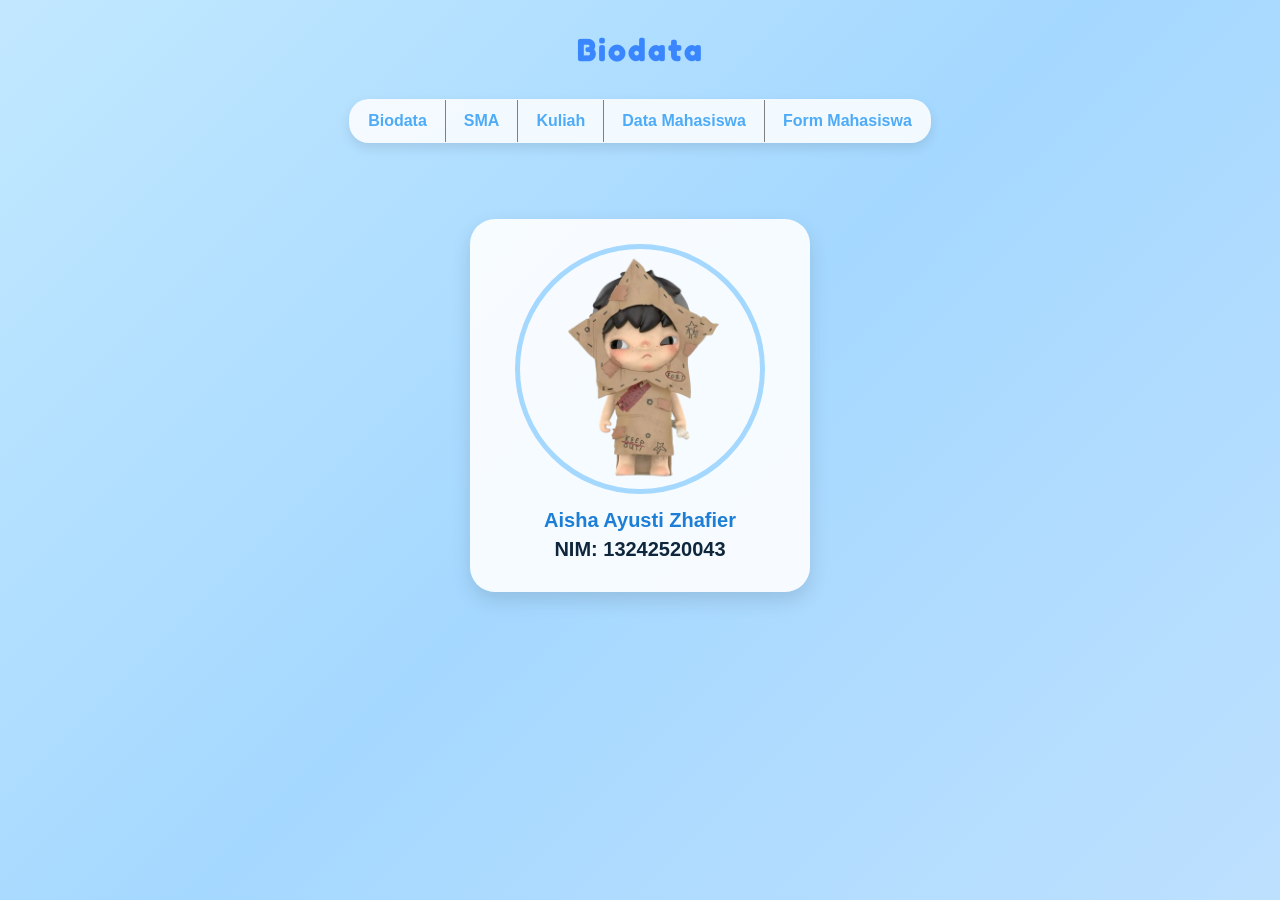
<file: index.html>
<html>
    <head>
        <title>
            WEB AAZ
        </title>
        <link rel="stylesheet" href="aset/css/style.css">
        <link href="https://fonts.googleapis.com/css2?family=Fredoka&display=swap" rel="stylesheet">
    </head>
    <body>
        <h1 align="center">
            Biodata
        </h1>
        <table border="1" align="center" cellspacing="0" cellpadding="10px">
            <tr>
                <td>
                    <a href="index.html" = >Biodata</a>
                </td>
                <td>
                    <a href="hlm2.aaz.html" = >SMA</a>
                </td>
                <td>
                    <a href="hlm3.aaz.html" = >Kuliah</a>
                </td>
                <td>
                    <a href="mahasiswa.html" = >Data Mahasiswa</a>
                </td>
                <td>
                    <a href="tambahdata.html" = >Form Mahasiswa</a>
                </td>
            </tr>
        </table>
        <br><br>
        <div class="box">
            <img src="aset/images/hirono2.png" width="250px">
            <p class="nama">Aisha Ayusti Zhafier</p>
            <p class="nim">NIM: 13242520043</p>
</div>
    </body>
</html>
</file>
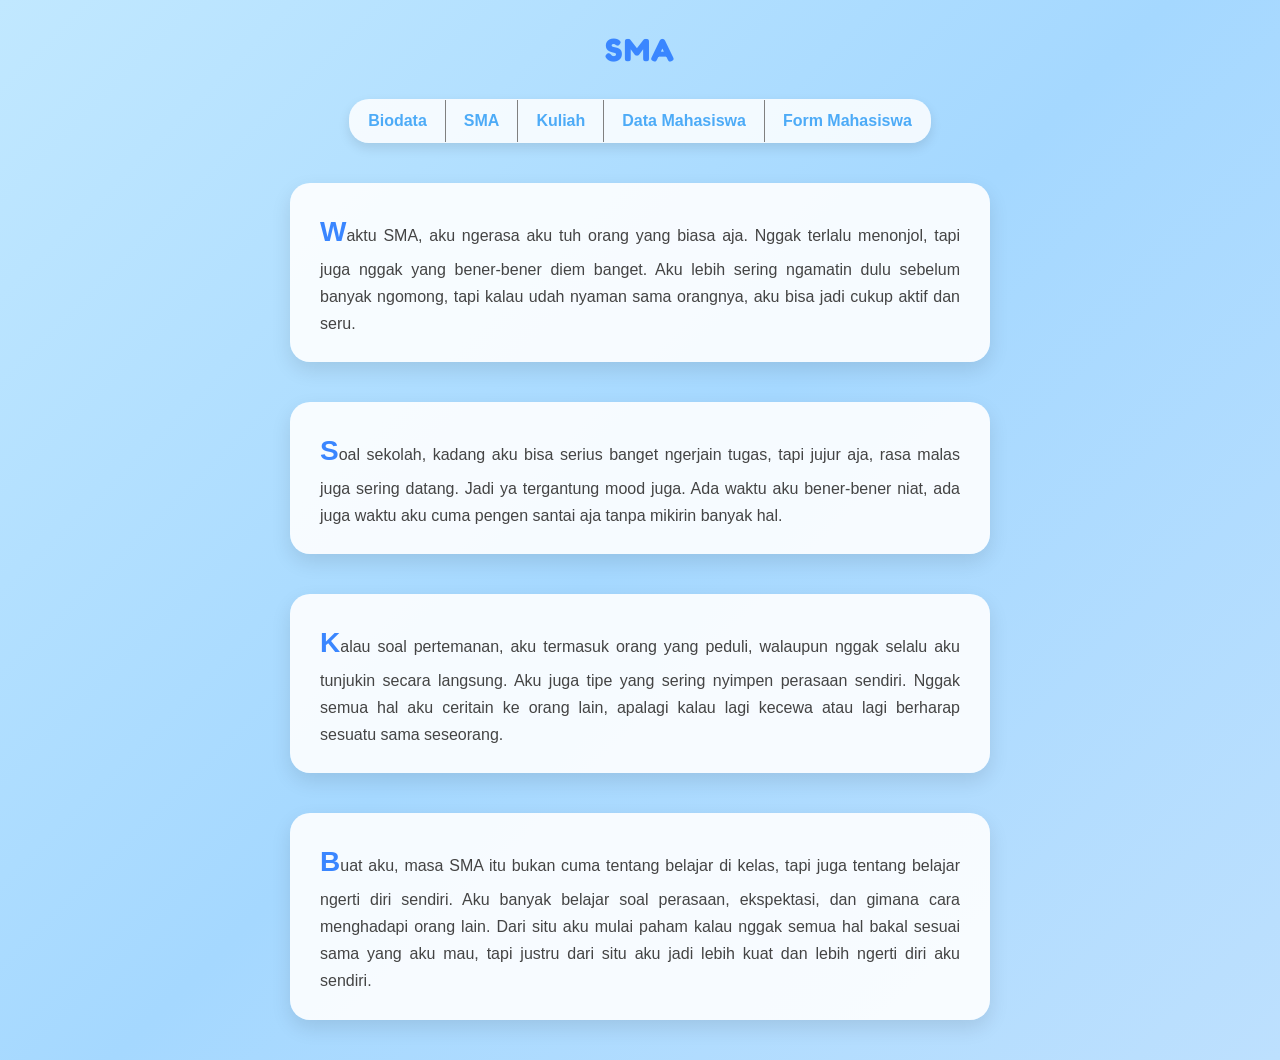
<file: hlm2.aaz.html>
<html>
    <head>
        <title>
            WEB AAZ
        </title>
    </head>
    <body>
        <h1 align="center">
            SMA
        </h1>
        <link rel="stylesheet" href="aset/css/style.css">
        <link href="https://fonts.googleapis.com/css2?family=Fredoka&display=swap" rel="stylesheet">
        <table border="1" align="center" cellspacing="0" cellpadding="10px">
            <tr>
                <td>
                    <a href="index.html" = >Biodata</a>
                </td>
                <td>
                    <a href="hlm2.aaz.html" = >SMA</a>
                </td>
                <td>
                    <a href="hlm3.aaz.html" = >Kuliah</a>
                </td>
                <td>
                    <a href="mahasiswa.html" = >Data Mahasiswa</a>
                </td>
                <td>
                <a href="tambahdata.html" = >Form Mahasiswa</a>
                </td>
            </tr>
        </table>
        <p class="teks">
            Waktu SMA, aku ngerasa aku tuh orang yang biasa aja. Nggak terlalu menonjol, tapi juga nggak yang bener-bener diem banget. Aku lebih sering ngamatin dulu sebelum banyak ngomong, tapi kalau udah nyaman sama orangnya, aku bisa jadi cukup aktif dan seru.</p>
        <p class="teks">
            Soal sekolah, kadang aku bisa serius banget ngerjain tugas, tapi jujur aja, rasa malas juga sering datang. Jadi ya tergantung mood juga. Ada waktu aku bener-bener niat, ada juga waktu aku cuma pengen santai aja tanpa mikirin banyak hal.</p>
        <p class="teks">
            Kalau soal pertemanan, aku termasuk orang yang peduli, walaupun nggak selalu aku tunjukin secara langsung. Aku juga tipe yang sering nyimpen perasaan sendiri. Nggak semua hal aku ceritain ke orang lain, apalagi kalau lagi kecewa atau lagi berharap sesuatu sama seseorang.</p>
        <p class="teks">Buat aku, masa SMA itu bukan cuma tentang belajar di kelas, tapi juga tentang belajar ngerti diri sendiri. Aku banyak belajar soal perasaan, ekspektasi, dan gimana cara menghadapi orang lain. Dari situ aku mulai paham kalau nggak semua hal bakal sesuai sama yang aku mau, tapi justru dari situ aku jadi lebih kuat dan lebih ngerti diri aku sendiri.</p>
    </body>
</html>
</file>
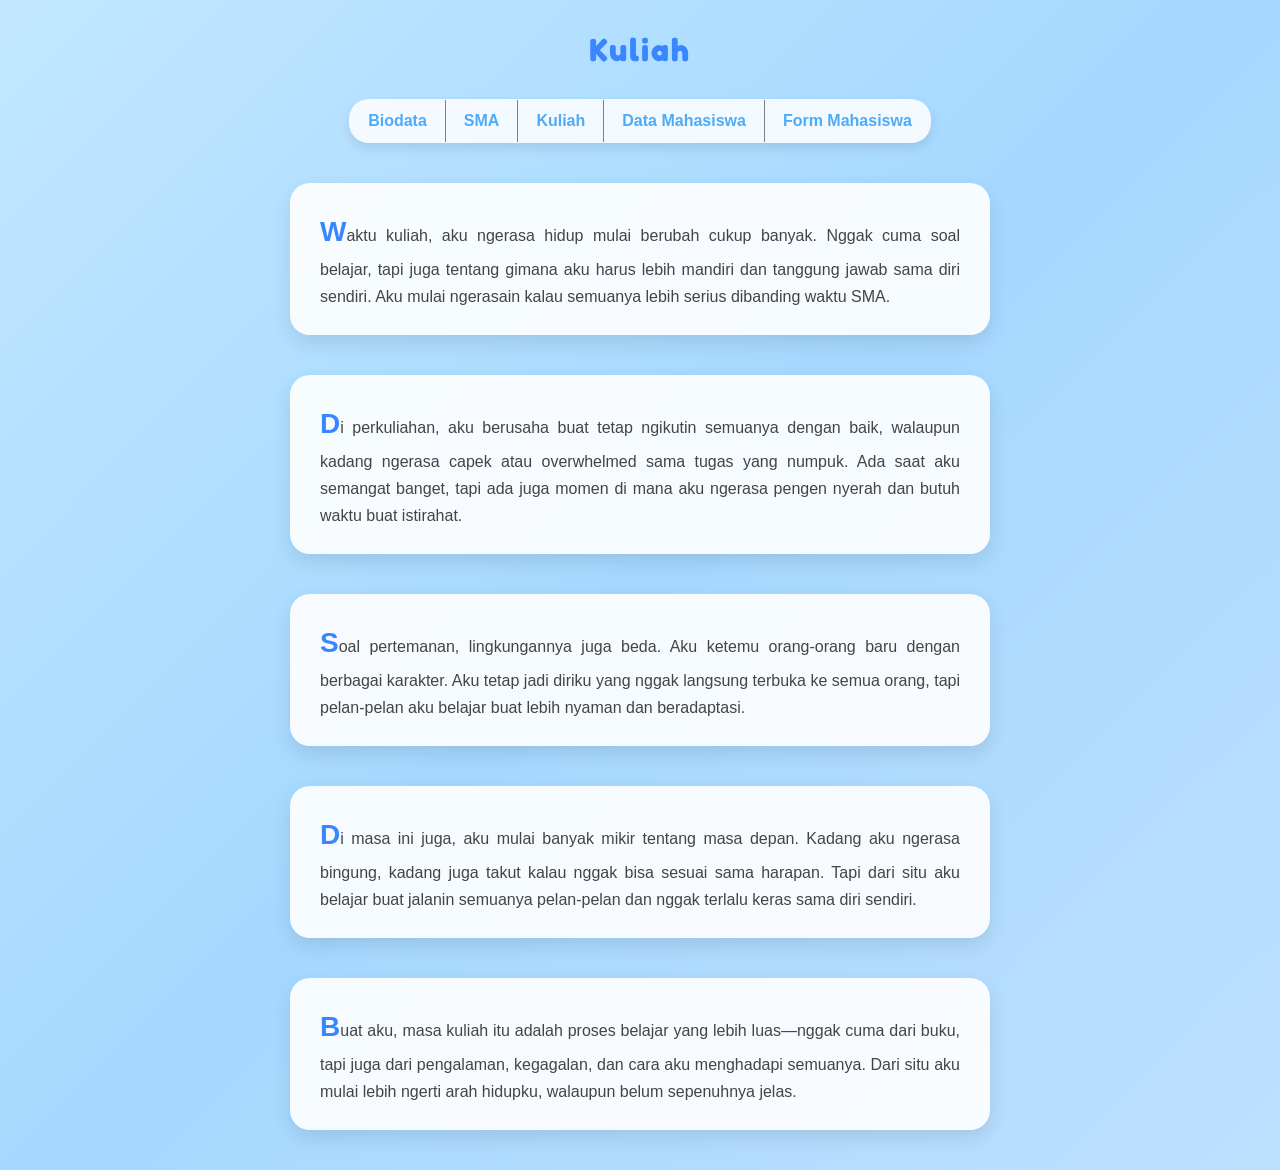
<file: hlm3.aaz.html>
<html>
    <head>
        <title>
            WEB AAZ
        </title>
    </head>
    <body>
        <h1 align="center">
            Kuliah
        </h1>
        <link rel="stylesheet" href="aset/css/style.css">
        <link href="https://fonts.googleapis.com/css2?family=Fredoka&display=swap" rel="stylesheet">
        <table border="1" align="center" cellspacing="0" cellpadding="10px">
            <tr>
                <td>
                    <a href="index.html" = >Biodata</a>
                </td>
                <td>
                    <a href="hlm2.aaz.html" = >SMA</a>
                </td>
                <td>
                    <a href="hlm3.aaz.html" = >Kuliah</a>
                </td>
                <td>
                    <a href="mahasiswa.html" = >Data Mahasiswa</a>
                </td>
                <td>
                    <a href="tambahdata.html" = >Form Mahasiswa</a>
                </td>
            </tr>
        </table>
        <p class="teks">
            Waktu kuliah, aku ngerasa hidup mulai berubah cukup banyak. Nggak cuma soal belajar, tapi juga tentang gimana aku harus lebih mandiri dan tanggung jawab sama diri sendiri. Aku mulai ngerasain kalau semuanya lebih serius dibanding waktu SMA.</p>
        <p class="teks">
            Di perkuliahan, aku berusaha buat tetap ngikutin semuanya dengan baik, walaupun kadang ngerasa capek atau overwhelmed sama tugas yang numpuk. Ada saat aku semangat banget, tapi ada juga momen di mana aku ngerasa pengen nyerah dan butuh waktu buat istirahat.</p>
        <p class="teks">
            Soal pertemanan, lingkungannya juga beda. Aku ketemu orang-orang baru dengan berbagai karakter. Aku tetap jadi diriku yang nggak langsung terbuka ke semua orang, tapi pelan-pelan aku belajar buat lebih nyaman dan beradaptasi.</p>
        <p class="teks">
            Di masa ini juga, aku mulai banyak mikir tentang masa depan. Kadang aku ngerasa bingung, kadang juga takut kalau nggak bisa sesuai sama harapan. Tapi dari situ aku belajar buat jalanin semuanya pelan-pelan dan nggak terlalu keras sama diri sendiri.</p>
        <p class="teks">
            Buat aku, masa kuliah itu adalah proses belajar yang lebih luas—nggak cuma dari buku, tapi juga dari pengalaman, kegagalan, dan cara aku menghadapi semuanya. Dari situ aku mulai lebih ngerti arah hidupku, walaupun belum sepenuhnya jelas.</p>
    </body>
</html>
</file>
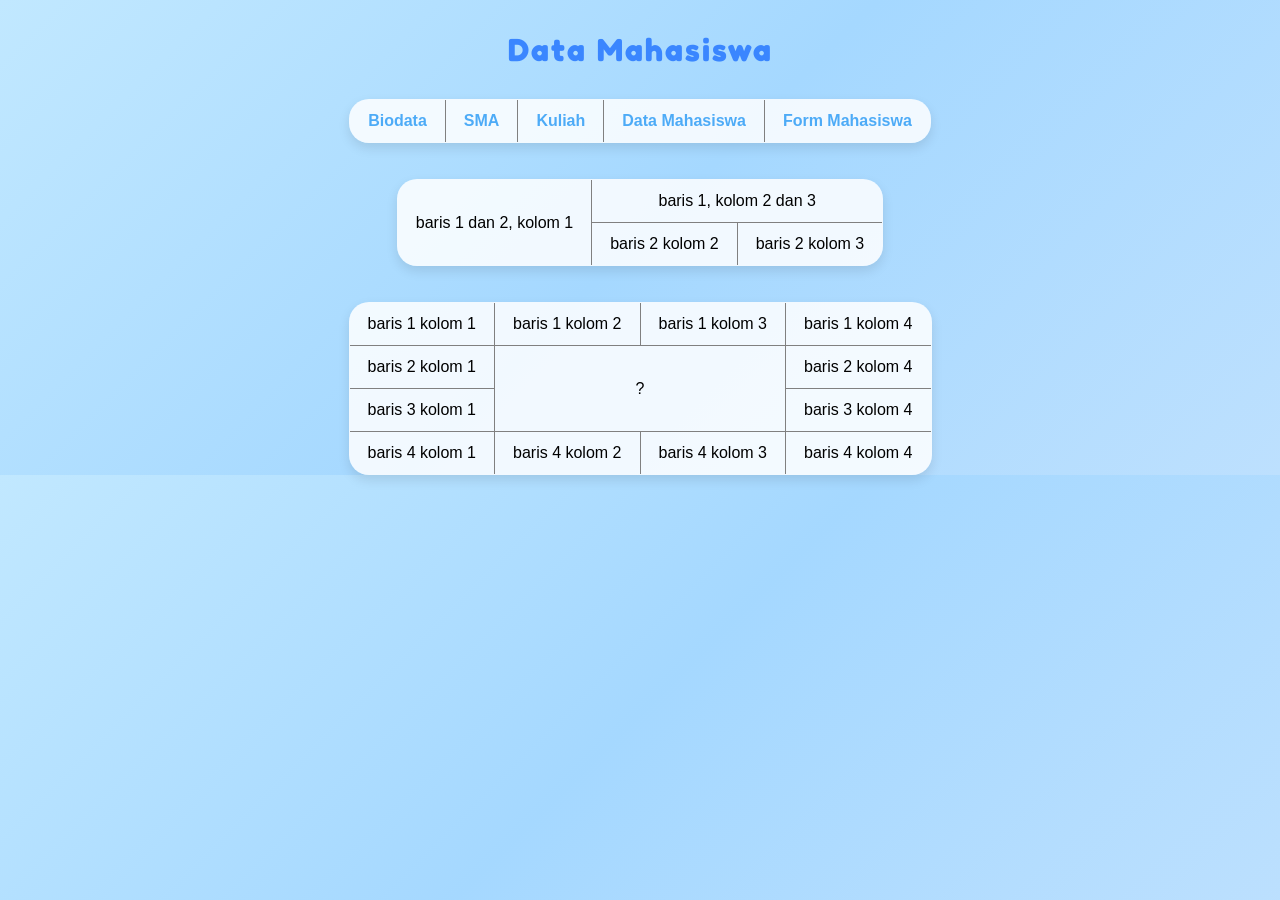
<file: mahasiswa.html>
<!DOCTYPE html>
<html lang="en">
<head>
    <meta charset="UTF-8">
    <meta name="viewport" content="width=device-width, initial-scale=1.0">
    <title>Table</title>
    <link rel="stylesheet" href="aset/css/style.css">
    <link href="https://fonts.googleapis.com/css2?family=Fredoka&display=swap" rel="stylesheet">
</head>
<body>
    <h1 align="center">
        Data Mahasiswa
    </h1>
    <table border="1" align="center" cellspacing="0" cellpadding="10px">
        <tr>
            <td>
                <a href="index.html" = >Biodata</a>
            </td>
            <td>
                <a href="hlm2.aaz.html" = >SMA</a>
            </td>
            <td>
                <a href="hlm3.aaz.html" = >Kuliah</a>
            </td>
            <td>
                <a href="mahasiswa.html" = >Data Mahasiswa</a>
            </td>
            <td>
                <a href="tambahdata.html" = >Form Mahasiswa</a>
            </td>
        </tr>
    </table>
    <br><br>
    
    <table border="1" cellpadding="5px">
        <tr>
            <td rowspan="2">
                baris 1 dan 2, kolom 1
            </td>
            <td colspan="2">
                baris 1, kolom 2 dan 3
            </td>
            <!-- <td>
                baris 1 kolom 2
            </td> -->
        </tr>
        <tr>
            <td>
                baris 2 kolom 2
            </td>
            <td>
                baris 2 kolom 3
            </td>
            <!-- <td>
                baris 2 kolom 2
            </td> -->
        </tr>
    </table>
    <br><br>
    <table border="1" cellpadding="5px">
        <tr>
            <td>baris 1 kolom 1</td>
            <td>baris 1 kolom 2</td>
            <td>baris 1 kolom 3</td>
            <td>baris 1 kolom 4</td>
        </tr>
        <tr>
            <td>baris 2 kolom 1</td>
            <td rowspan="2" colspan="2" align="center">?</td>
            <!-- <td>baris 2 kolom 3</td> -->
            <td>baris 2 kolom 4</td>
        </tr>
        <tr>
            <td>baris 3 kolom 1</td>
            <td>baris 3 kolom 4</td>
            <!-- <td>baris 3 kolom 3</td>
            <td>baris 3 kolom 4</td> -->
        </tr>
        <tr>
            <td>baris 4 kolom 1</td>
            <td>baris 4 kolom 2</td>
            <td>baris 4 kolom 3</td>
            <td>baris 4 kolom 4</td>
        </tr>
    </table>
</body>
</html>
</file>
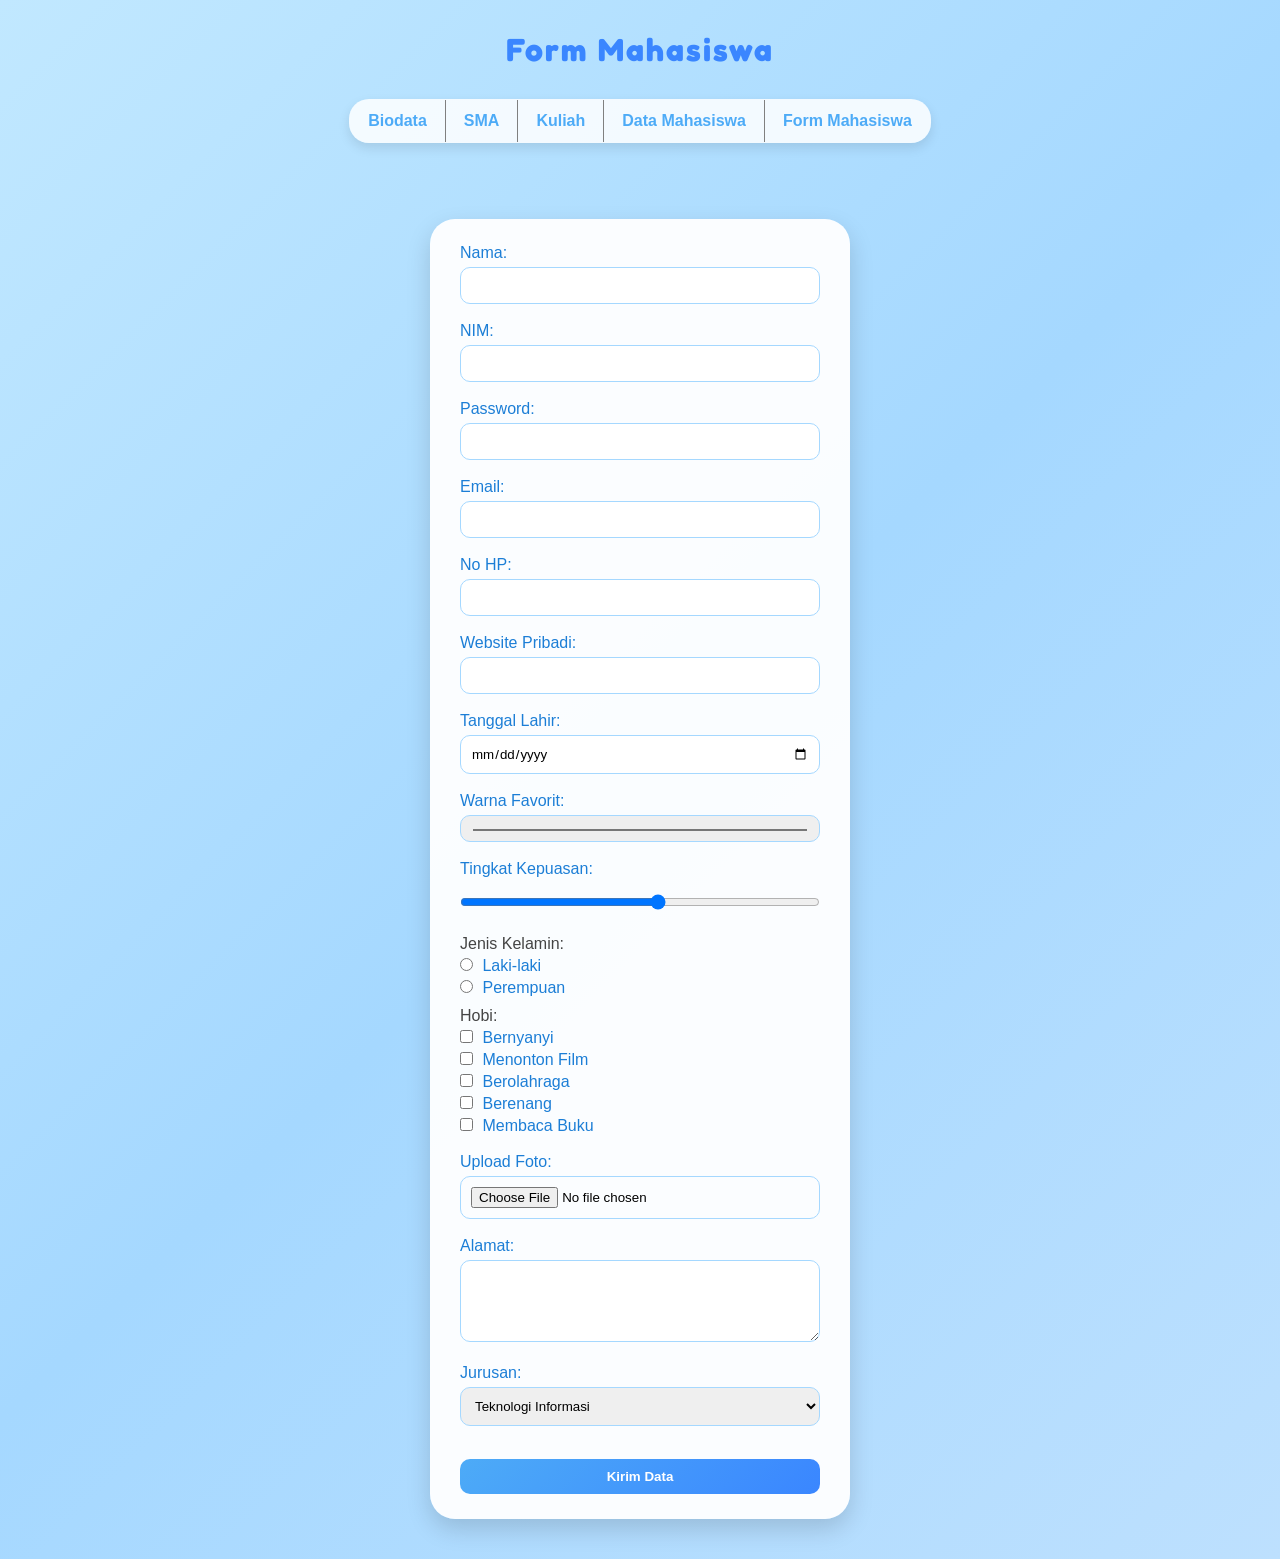
<file: tambahdata.html>
<!DOCTYPE html>
<html lang="en">
<head>
    <meta charset="UTF-8">
    <meta name="viewport" content="width=device-width, initial-scale=1.0">
    <title>Form</title>
    <link rel="stylesheet" href="aset/css/style.css">
    <link href="https://fonts.googleapis.com/css2?family=Fredoka&display=swap" rel="stylesheet">
</head>
<body>
    <h1 align="center">
        Form Mahasiswa
    </h1>
    <table border="1" align="center" cellspacing="0" cellpadding="10px">
        <tr>
            <td>
                <a href="index.html" = >Biodata</a>
            </td>
            <td>
                <a href="hlm2.aaz.html" = >SMA</a>
            </td>
            <td>
                <a href="hlm3.aaz.html" = >Kuliah</a>
            </td>
            <td>
                <a href="mahasiswa.html" = >Data Mahasiswa</a>
            </td>
            <td>
                <a href="tambahdata.html" = >Form Mahasiswa</a>
            </td>
        </tr>
    </table>
    <br><br>

    <form>
    <label for="nama">Nama:</label>
    <br>
    <input type="text" id="nama" name="nama">
    <br><br>
    <label for="nim">NIM:</label>
    <br>
    <input type="number" id="nim" name="nim">
    <br><br>
    <label for="password">Password:</label>
    <br>
    <input type="password" id="password" name="password">
    <br><br>
    <label for="email">Email:</label>
    <br>
    <input type="email" id="email" name="email">
    <br><br>
    <label for="nohp">No HP:</label>
    <br>
    <input type="tel" id="nohp" name="nohp">
    <br><br>
    <label for="website">Website Pribadi:</label>
    <br>
    <input type="url" id="website" name="website">
    <br><br>
    <label for="tanggal_lahir">Tanggal Lahir:</label>
    <br>
    <input type="date" id="tanggal_lahir" name="tanggal_lahir">
    <br><br>
    <label for="warna">Warna Favorit:</label>
    <br>
    <input type="color" id="warna" name="warna">
    <br><br>
    <label for="kepuasan">Tingkat Kepuasan:</label>
    <br>
    <input type="range" id="kepuasan" name="kepuasan" min="1" max="10">
    <br>
    <p>Jenis Kelamin:</p>
    <input type="radio" id="pria" name="gender" value="Pria">
    <label for="pria">Laki-laki</label>
    <br>
    <input type="radio" id="wanita" name="gender" value="Wanita">
    <label for="wanita">Perempuan</label>
    <br>
    <p>Hobi:</p>
    <input type="checkbox" id="hobi1" name="hobi1" value="Nyanyi">
    <label for="hobi1">Bernyanyi</label>
    <br>
    <input type="checkbox" id="hobi2" name="hobi2" value="Film">
    <label for="hobi2">Menonton Film</label>
    <br>
    <input type="checkbox" id="hobi3" name="hobi3" value="Olahraga">
    <label for="hobi3">Berolahraga</label>
    <br>
    <input type="checkbox" id="hobi3" name="hobi3" value="Renang">
    <label for="hobi3">Berenang</label>
    <br>
    <input type="checkbox" id="hobi3" name="hobi3" value="Baca">
    <label for="hobi3">Membaca Buku</label>
    <br><br>
    <label for="foto">Upload Foto:</label>
    <br>
    <input type="file" id="foto" name="foto">
    <br><br>
    <label for="alamat">Alamat:</label>
    <br>
    <textarea id="alamat" name="alamat" rows="4" cols="50"></textarea>
    <br><br>
    <label for="jurusan">Jurusan:</label>
    <br>
    <select id="jurusan" name="jurusan">
    <option value="Teknologi Informasi">Teknologi Informasi</option>
    <option value="DKV">Desain Komunikasi Visual</option>
    <option value="Rekayasa Sipil">Rekayasa Sipil</option>
    <option value="Teknik Informatika">Teknik Informatika</option>
    <option value="Arsitektur">Arsitektur</option>
    <option value="Kesehatan Masyarakat">Kesehatan Masyarakat</option>
    <option value="Teknik Mesin">Teknik Mesin</option>
    <option value="Kedokteran">Kedokteran</option>
    <option value="Dll">Dll..</option>
    </select>
    <br><br>
    <input type="submit" value="Kirim Data">
    </form>
</body>
</html>
</file>
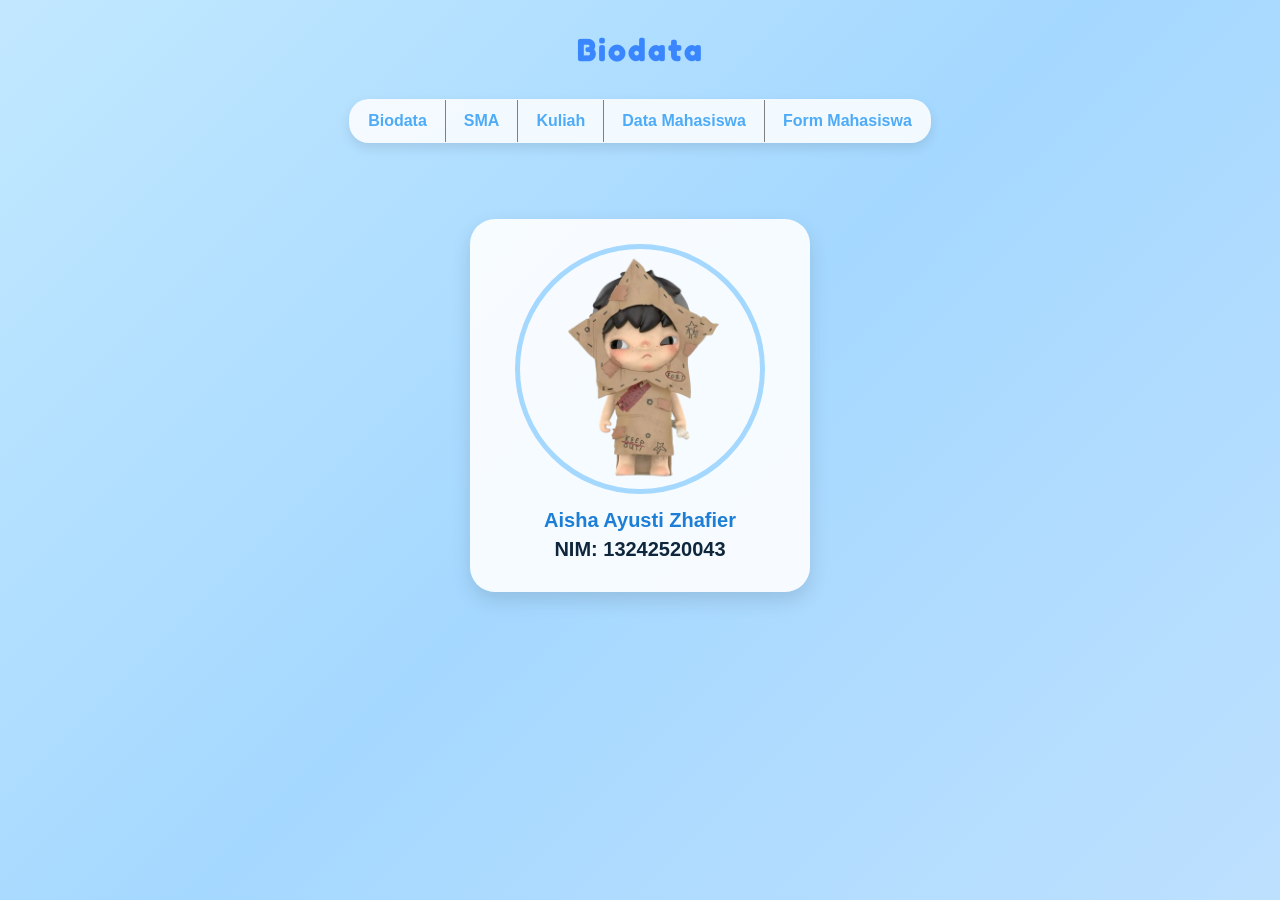
<file: web.aaz.html>
<html>
    <head>
        <title>
            WEB AAZ
        </title>
        <link rel="stylesheet" href="aset/css/style.css">
        <link href="https://fonts.googleapis.com/css2?family=Fredoka&display=swap" rel="stylesheet">
    </head>
    <body>
        <h1 align="center">
            Biodata
        </h1>
        <table border="1" align="center" cellspacing="0" cellpadding="10px">
            <tr>
                <td>
                    <a href="web.aaz.html" = >Biodata</a>
                </td>
                <td>
                    <a href="hlm2.aaz.html" = >SMA</a>
                </td>
                <td>
                    <a href="hlm3.aaz.html" = >Kuliah</a>
                </td>
                <td>
                    <a href="mahasiswa.html" = >Data Mahasiswa</a>
                </td>
                <td>
                    <a href="tambahdata.html" = >Form Mahasiswa</a>
                </td>
            </tr>
        </table>
        <br><br>
        <div class="box">
            <img src="aset/images/hirono2.png" width="250px">
            <p class="nama">Aisha Ayusti Zhafier</p>
            <p class="nim">NIM: 13242520043</p>
</div>
    </body>
</html>
</file>
<file: aset/css/style.css>
* {
  margin: 0;
  padding: 0;
  box-sizing: border-box;
  font-family: 'Poppins', sans-serif;
}

body {
  background: linear-gradient(135deg, #c1e8ff, #a5d8ff, #bde0fe);
}

h1 {
  text-align: center;
  font-family: 'Fredoka', sans-serif;
  color: #3a86ff;
  margin: 30px 0;
  font-size: 32px;
  letter-spacing: 2px;
}

table {
  margin: auto;
  border-collapse: collapse;
  background: rgba(255,255,255,0.85);
  border-radius: 20px;
  overflow: hidden;
  box-shadow: 0 5px 12px rgba(0,0,0,0.1);
}

td {
  padding: 12px 18px;
  text-align: center;
}

td a {
  text-decoration: none;
  color: #4dabf7;
  font-weight: 600;
  transition: 0.3s;
}

td a:hover {
  color: #1864ab;
}

.box {
  width: 340px;
  margin: 40px auto;
  background: rgba(255,255,255,0.9);
  padding: 25px;
  border-radius: 25px;
  text-align: center;
  box-shadow: 0 8px 20px rgba(0,0,0,0.12);
  transition: 0.3s;
}

.box:hover {
  transform: translateY(-5px);
}

.box img {
  border-radius: 50%;
  border: 5px solid #a5d8ff;
  margin-bottom: 15px;
}

.nama {
  font-size: 20px;
  font-weight: bold;
  color: #1c7ed6;
  margin-bottom: 6px;
  text-align: center;
}

.nim {
  font-size: 20px;
  font-weight: bold;
  color: #0e273d;
  margin-bottom: 6px;
  text-align: center;
}

.teks {
  width: 700px;
  margin: 40px auto;
  background: rgba(255,255,255,0.9);
  padding: 25px 30px;
  border-radius: 20px;
  line-height: 1.7;
  text-align: justify; /* biar rapi */
  color: #444;
  box-shadow: 0 8px 20px rgba(0,0,0,0.1);
}

.teks::first-letter {
  font-size: 28px;
  font-weight: bold;
  color: #3a86ff;
}

form {
  width: 420px;
  margin: 40px auto;
  background: rgba(255,255,255,0.95);
  padding: 25px 30px;
  border-radius: 25px;
  box-shadow: 0 10px 25px rgba(0,0,0,0.15);
}

form label {
  font-weight: 500;
  color: #1c7ed6;
}

form input,
form select,
form textarea {
  width: 100%;
  padding: 10px;
  margin-top: 5px;
  border-radius: 10px;
  border: 1px solid #a5d8ff;
  outline: none;
  transition: 0.3s;
}

form input:focus,
form select:focus,
form textarea:focus {
  border-color: #4dabf7;
  box-shadow: 0 0 8px rgba(77,171,247,0.5);
}

form input[type="radio"],
form input[type="checkbox"] {
  width: auto;
  margin-right: 5px;
}

form input[type="submit"] {
  background: linear-gradient(135deg, #4dabf7, #3a86ff);
  color: white;
  font-weight: bold;
  border: none;
  margin-top: 15px;
  cursor: pointer;
  transition: 0.3s;
}

form input[type="submit"]:hover {
  transform: scale(1.05);
  background: linear-gradient(135deg, #3a86ff, #1c7ed6);
}

form p {
  margin-top: 10px;
  font-weight: 500;
  color: #444;
}

@media (max-width: 768px) {
  .teks {
    width: 90%;
  }
}
</file>
